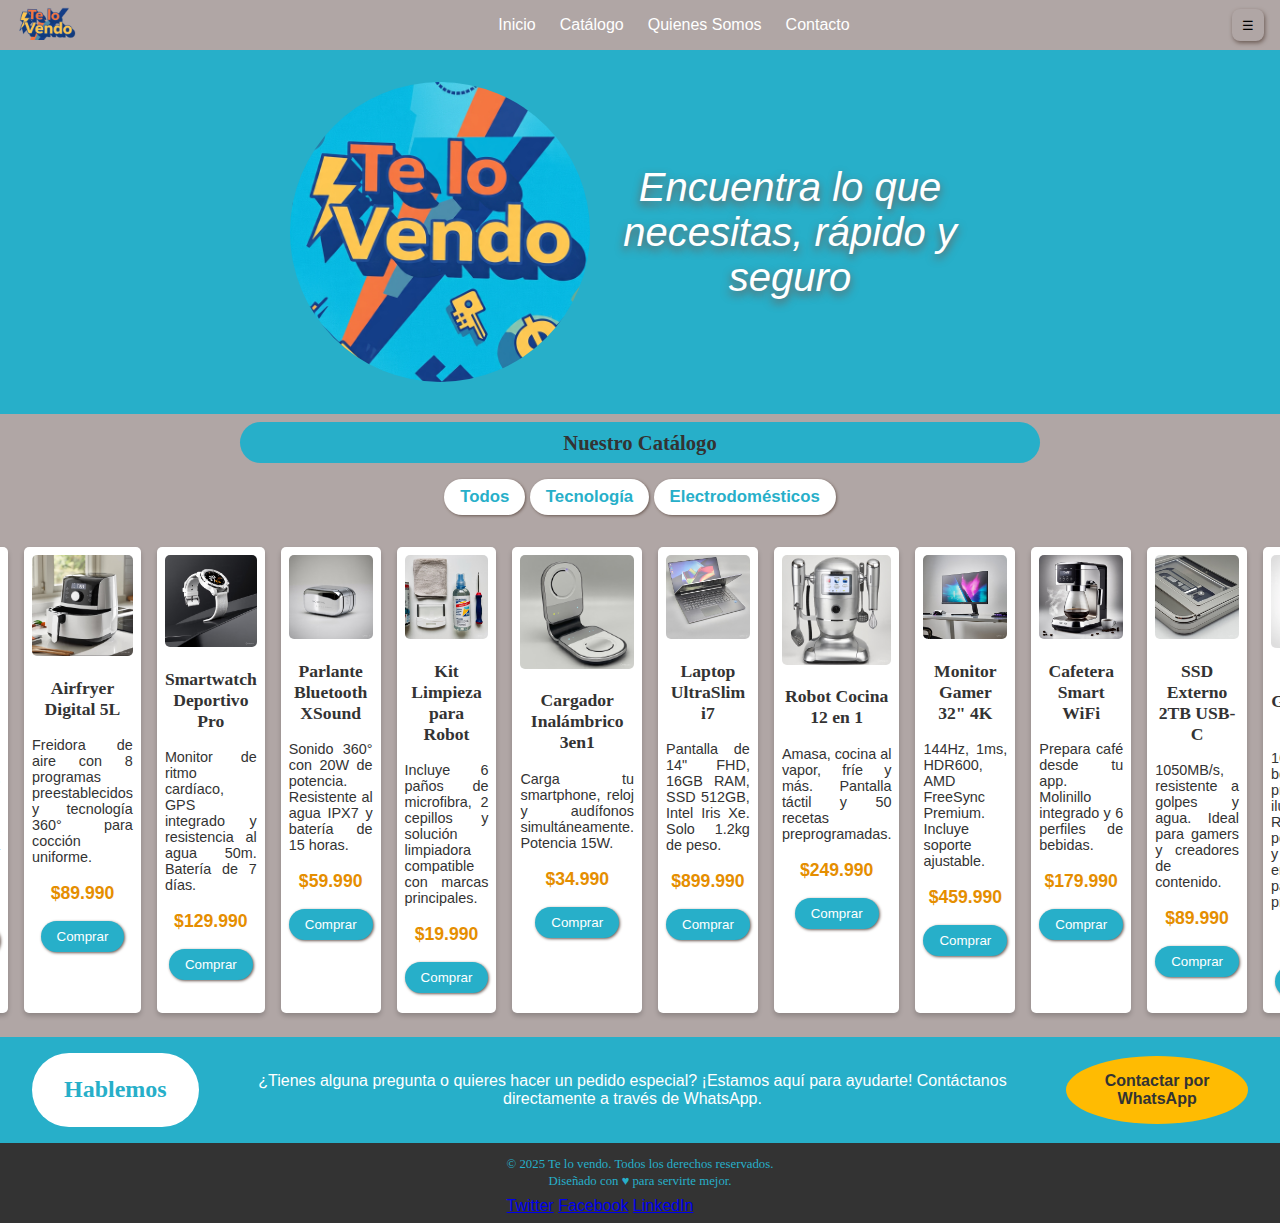
<file: catalog.html>
<!DOCTYPE html>
<html lang="es">
<head>
  <meta charset="UTF-8">
  <meta name="viewport" content="width=device-width, initial-scale=1.0">
  <title>Te Lo Vendo</title>
  <link rel="icon" href="assets/images/tlv_icon.webp" type="image/x-icon">
  <link rel="stylesheet" href="assets/css/style.css">
  <style>
   
  </style>
  <!-- ======================= HEADER ======================= -->
<body>
  <header>
    <div>
      <nav class="nav">
        <a href="#" class="header__logo"><img src="./assets/images/logo_tlv.svg" alt=""></a>
        <ul class="nav__list">
          <li class="nav__item"><a href="index.html" class="nav__link">Inicio</a></li>
          <li class="nav__item"><a href="#" class="nav__link--active">Catálogo</a></li>
          <li class="nav__item"><a href="aboutus.html" class="nav__link">Quienes Somos</a></li>
          <li class="nav__item"><a href="contact.html" class="nav__link">Contacto</a></li>
        </ul>
        <button class="nav__toggle" aria-label="Abrir menú">
          &#9776;
          <!-- Este es el ícono de hamburguesa    -->
        </button>
      </nav>
    </div>
  </header>

  <main>
    <!-- ======================= HOME ======================= -->
    <section class="hero">
      <div class="hero__content">
        <img class="hero__image" src="/assets/images/tlv_banner.jpeg" alt="Te Lo Vendo">
        <h1 class="hero__title">Te Lo Vendo</h1>
        <p class="hero__slogan">Encuentra lo que necesitas, rápido y seguro</p>
      </div>
    </section>
    <!-- ======================= CATÁLOGO ======================= -->
    <div id="catalog">
      <section class="catalog">
        <div class="catalog__container">
          <div class="catalog__title">
            <h3>Nuestro Catálogo</h3>
          </div> 
        <div class="catalog__filter">
          <button class="catalog__filter-btn catalog__filter-btn--active" data-filter="all">Todos</button>
          <button class="catalog__filter-btn" data-filter="tecnology">Tecnología</button>
          <button class="catalog__filter-btn" data-filter="home">Electrodomésticos</button>
        </div>
        <div class="catalog-grid">
          <div class="products__container">
            <div class="product-card active" data-category="home">
              <img src="assets/images/product1.jpeg" alt="Robot aspirador" class="product-card__img">
              <div class="product-card__info">
                <h3 class="product-card__title">Robot Aspirador X300</h3>
                <p class="product-card__desc">Aspiradora inteligente con mapeo láser y app control. Ideal para pisos de hasta 120m².</p>
                <p class="product-card__price">$249.990</p>
                <button class="product-card__btn">Comprar</button>
              </div>
            </div>
            <div class="product-card active" data-category="home">
              <img src="assets/images/product2.jpeg" alt="" class="product-card__img">
              <div class="product-card__info">
                <h3 class="product-card__title">Airfryer Digital 5L</h3>
                <p class="product-card__desc">Freidora de aire con 8 programas preestablecidos y tecnología 360° para cocción uniforme.</p>
                <p class="product-card__price">$89.990</p>
                <button class="product-card__btn">Comprar</button>
              </div>
            </div>
            <div class="product-card active" data-category="tecnology">
              <img src="assets/images/product3.jpeg" alt="" class="product-card__img">
              <div class="product-card__info">
                <h3 class="product-card__title">Smartwatch Deportivo Pro</h3>
                <p class="product-card__desc">Monitor de ritmo cardíaco, GPS integrado y resistencia al agua 50m. Batería de 7 días.</p>
                <p class="product-card__price">$129.990</p>
                <button class="product-card__btn">Comprar</button>
              </div>
            </div>
            <div class="product-card active" data-category="tecnology">
                <img src="assets/images/product4.jpeg" alt="" class="product-card__img">
                <div class="product-card__info">
                  <h3 class="product-card__title">Parlante Bluetooth XSound</h3>
                  <p class="product-card__desc">Sonido 360° con 20W de potencia. Resistente al agua IPX7 y batería de 15 horas.</p>
                  <p class="product-card__price">$59.990</p>
                  <button class="product-card__btn">Comprar</button>
                </div>
            </div>
            <div class="product-card active" data-category="home">
                <img src="assets/images/product5.jpeg" alt="" class="product-card__img">
                <div class="product-card__info">
                  <h3 class="product-card__title">Kit Limpieza para Robot</h3>
                  <p class="product-card__desc">Incluye 6 paños de microfibra, 2 cepillos y solución limpiadora compatible con marcas principales.</p>
                  <p class="product-card__price">$19.990</p>
                  <button class="product-card__btn">Comprar</button>
                </div>
            </div>
              <div class="product-card active" data-category="tecnology">
                <img src="assets/images/product6.jpeg" alt="" class="product-card__img">
                <div class="product-card__info">
                  <h3 class="product-card__title">Cargador Inalámbrico 3en1</h3>
                  <p class="product-card__desc">Carga tu smartphone, reloj y audífonos simultáneamente. Potencia 15W.</p>
                  <p class="product-card__price">$34.990</p>
                  <button class="product-card__btn">Comprar</button>
                </div>
              </div>
              <div class="product-card active" data-category="tecnology">
                <img src="assets/images/product7.jpeg" alt="" class="product-card__img">
                <div class="product-card__info">
                  <h3 class="product-card__title">Laptop UltraSlim i7</h3>
                  <p class="product-card__desc">Pantalla de 14" FHD, 16GB RAM, SSD 512GB, Intel Iris Xe. Solo 1.2kg de peso.</p>
                  <p class="product-card__price">$899.990</p>
                  <button class="product-card__btn">Comprar</button>
                </div>
              </div>
              <div class="product-card active" data-category="home">
                <img src="assets/images/product8.jpeg" alt="" class="product-card__img">
                <div class="product-card__info">
                  <h3 class="product-card__title">Robot Cocina 12 en 1</h3>
                  <p class="product-card__desc">Amasa, cocina al vapor, fríe y más. Pantalla táctil y 50 recetas preprogramadas.</p>
                  <p class="product-card__price">$249.990</p>
                  <button class="product-card__btn">Comprar</button>
                </div>
              </div>
              <div class="product-card active" data-category="tecnology">
                <img src="assets/images/product9.jpeg" alt="" class="product-card__img">
                <div class="product-card__info">
                  <h3 class="product-card__title">Monitor Gamer 32" 4K</h3>
                  <p class="product-card__desc">144Hz, 1ms, HDR600, AMD FreeSync Premium. Incluye soporte ajustable.</p>
                  <p class="product-card__price">$459.990</p>
                  <button class="product-card__btn">Comprar</button>
                </div>
              </div>
              <div class="product-card active" data-category="home">
                <img src="assets/images/product10.jpeg" alt="" class="product-card__img">
                <div class="product-card__info">
                  <h3 class="product-card__title">Cafetera Smart WiFi</h3>
                  <p class="product-card__desc">Prepara café desde tu app. Molinillo integrado y 6 perfiles de bebidas.</p>
                  <p class="product-card__price">$179.990</p>
                  <button class="product-card__btn">Comprar</button>
                </div>
              </div>
              <div class="product-card active" data-category="tecnology">
                <img src="assets/images/product11.jpeg" alt="" class="product-card__img">
                <div class="product-card__info">
                  <h3 class="product-card__title">SSD Externo 2TB USB-C</h3>
                  <p class="product-card__desc">1050MB/s, resistente a golpes y agua. Ideal para gamers y creadores de contenido.</p>
                  <p class="product-card__price">$89.990</p>
                  <button class="product-card__btn">Comprar</button>
                </div>
              </div>
              <div class="product-card active" data-category="tecnology">
                <img src="assets/images/product12.jpeg" alt="Mouse Gaming RGB" class="product-card__img">
                <div class="product-card__info">
                    <h3 class="product-card__title">Mouse Gaming Pro RGB</h3>
                    <p class="product-card__desc">16.000 DPI, 8 botones programables, iluminación RGB personalizable y diseño ergonómico para gaming prolongado.</p>
                    <p class="product-card__price">$49.990</p>
                    <button class="product-card__btn">Comprar</button>
                </div>
              </div>
          </div>
        </div>
      </div>
      </section>
    </div>
    <!-- ======================= CONTACTO ======================= -->
    <div class="contact" id="contact">
      <section class="contact__container">
        <div class="contact__content">
          <div class="contact__title">          
            <h2>Hablemos</h2>
          </div>
          <p>¿Tienes alguna pregunta o quieres hacer un pedido especial? ¡Estamos aquí para ayudarte! Contáctanos
            directamente a través de WhatsApp.</p>
          <a href="https://wa.me/56912345678?text=Hola!%20Vengo%20del%20sitio%20web%20de%20VerdeModa%20y%20quisiera%20consultar%20por..."
            target="_blank" class="btn btn--primary">Contactar por WhatsApp</a>
        </section>
      </div>
    </main>  
  <!-- ======================= FOOTER ======================= -->
  <footer class="footer">
  <div class="footer__wrapper">
    <div class="footer__container">
      <p>&copy; 2025 Te lo vendo. Todos los derechos reservados.</p>
      <p>Diseñado con ♥ para servirte mejor.</p>
    </div>
    <div class="footer__social">
      <a href="#" class="footer__link footer__link--twitter">Twitter</a>
      <a href="#" class="footer__link footer__link--facebook">Facebook</a>
      <a href="#" class="footer__link footer__link--linkedin">LinkedIn</a>
    </div>
  </div>
</footer>
  <script src="assets/scripts/script.js"></script>
</body>
</html>
</file>
<file: assets/css/style.css>
:root {
    --color-primary: #E58E00;
    --color-secondary: #27AFC9;
    --color-accent: #FFBB02;
    --color-text: #333;
    --color-light: #B0A6A5;
    --color-dark: #6D5C55;
    --color-white: #FFFFFF;      
    --fuente-base: 'Montserrat', sans-serif;
    --fuente-logo: Tahoma;
    --fondo-image: url(../img/branding_fondo.jpg);
}
body {
    padding: 0;
    margin: 0;
    box-sizing: border-box;
    font-family: var(--fuente-base);
    align-items: center;
    justify-content: center;
    width: 100%;
}
.nav {
    display: flex;
    flex-direction: row;
    background-color: var(--color-light);
    align-items: center;
    justify-content: space-between;
    padding: 0 1rem;
}
.header__logo img{
    width: 60px;
    height: auto;
}
.nav__list {
    display: flex;
    flex-direction: row;
    list-style: none;
    gap: 1.5rem;
    font-family: var(--fuente-base);
    font-size: 1rem;
}
.nav__item a{
    text-decoration: none;
    color: var(--color-white);
}
.nav__item a:hover {
    text-decoration: underline;
}
.nav__item a.active {
    text-decoration: underline;
}
.nav__toggle {
    background-color: var(--color-light);
    width: 2rem;
    height: 2rem;
    border:none;
    border-radius: 0.5rem;
    box-shadow: 1px 2px 4px var(--color-dark);
    cursor: pointer;
}
.hero {
    background-color: var(--color-secondary);
    padding: 2rem;
    display: flex;
    justify-content: center;
}
.hero__content {
    display: flex;
    flex-direction: row;
    align-items: center;
    justify-content: center;
    max-width: 700px;
}
.hero__image {
    width: 300px;
    object-fit:cover;
    border-radius: 50%;
}
.hero__title {
    font-family: var(--fuente-logo);
    display: none;
}
.hero__slogan {
    font-family: var(--fuente-base);
    font-size: 2.5rem;
    font-style: italic;
    text-align: center;
    color: var(--color-white);
    text-shadow: 0px 4px 8px var(--color-dark);
}
.news {
    background-color: var(--color-accent);
    padding: 0.5rem 1rem;
    color: var(--color-text);
    text-align: center;
    display: flex;
    flex-direction: column;
    justify-content: center;
    align-items: center;
}
.news__title {
    font-family: var(--fuente-logo);
    font-size: 1.1rem;
    background: var(--color-white);
    border-radius: 50px;
    padding: 0;
    margin: 0;
    line-height: 0;
    width: 500px;
}
.news__content ul{
    font-family: var(--fuente-base);
    list-style: none;
    text-align: left;
    line-height: 2;
    font-size: 1rem;
}
.products {
    background-color: var(--color-light);
    padding: 0.5rem 1rem;
    color: var(--color-text);
    text-align: center;
    display: flex;
    flex-direction: column;
    justify-content: center;
    align-items: center;
}
.products__title {
    font-family: var(--fuente-logo);
    font-size: 1.1rem;
    background-color: var(--color-white);
    border-radius: 50px;
    padding: 0;
    margin: 0;
    line-height: 0;
    width: 500px;
}
.products__container {
    display: flex;
    flex-direction: row;
    justify-content: center;
    max-width: 800px;
    gap: 1rem;
    padding: 1rem;
}

.product-card {
    background-color: var(--color-white);
    width: 25%;
    flex-direction: column;
    padding: 0.5rem 0.5rem 1rem 0.5rem;
    border-radius: 5px;
    box-shadow: 0 3px 5px rgba(0,0,0,0.2);
}
.product-card:hover {
    transform: scale(1.03);
}
.product-card__img {
    width: 100%;
    border-radius: 5px;
}
.product-card__info {
    font-family: var(--fuente-base);
    color:var(--color-text)
}
.product-card__title {
    font-family: var(--fuente-logo);
    font-size: 1.1rem;
}
.product-card__desc {
    text-align: justify;
    font-size: 0.9rem;
}
.product-card__price {
    font-size: 1.1rem;
    font-weight: bolder;
    color: var(--color-primary);
}
.product-card__btn {
    background-color: var(--color-secondary);
    color: var(--color-white);
    border-radius: 20px;
    border: none;
    padding: 0.5rem 1rem;
    box-shadow: 1px 1px 3px var(--color-dark);
    cursor: pointer;
}
.product-card__btn:hover {
    transform: scale(1.1);
}
.catalog {
    background-color: var(--color-light);
    padding: 0.5rem 1rem;
    color: var(--color-text);
    text-align: center;
    display: flex;
    flex-direction: column;
    justify-content: center;
    align-items: center;
}
.catalog__container {
    display: flex;
    flex-direction: column;
    justify-content: center;
    max-width: 800px;
    gap: 1rem;
}
.catalog__title {
    font-family: var(--fuente-logo);
    font-size: 1.1rem;
    background-color: var(--color-secondary);
    border-radius: 50px;
    padding: 0;
    margin: 0;
    line-height: 0;
}
.catalog__filter {
    gap: 2rem;
}
.catalog__filter-btn {
    background-color: var(--color-white);
    font-family: var(--fuente-base);
    color: var(--color-secondary);
    font-size: 1.05rem;
    font-weight: bold;
    border-radius: 20px;
    border: none;
    padding: 0.5rem 1rem;
    box-shadow: 1px 1px 3px var(--color-dark);
    cursor: pointer;
}
.catalog__filter-btn:hover {
    background-color:var(--color-accent);
    color: var(--color-dark)
}
.contact__container {
    background-color: var(--color-secondary);
}
.contact__content {
    display: flex;
    flex-direction: row;
    color: var(--color-white);
    padding: 1rem 2rem;
    gap: 2rem;
    text-align: center;
    align-items: center;
}
.contact__title {
    background-color: var(--color-white);
    padding: 0.2rem 2rem;
    border-radius: 50px;
}
.contact__title h2{
    font-family: var(--fuente-logo);
    color: var(--color-secondary);
}
.contact__content a{
    text-decoration: none;
    color: var(--color-text);
    background-color: var(--color-accent);
    border-radius: 50%;
    padding: 1rem;
    font-weight: bold;
}
.about {
    background-color: var(--color-light);
    padding: 0.5rem 3rem;
    color: var(--color-text);
    text-align: center;
    display: flex;
    flex-direction: column;
    justify-content: center;
    align-items: center;
}
.about__title {
    font-family: var(--fuente-logo);
    font-size: 1.1rem;
    background: var(--color-white);
    border-radius: 50px;
    padding: 0;
    margin: 0;
    line-height: 0;
    width: 500px;
}
.about__subtitle {
    width: 500px;
    font-weight: bold;
    font-style: italic;
    text-align: right;
    color: var(--color-white);
}
.about__content {
    color: var(--color-text);
}
.about__content h3{
    font-family: var(--fuente-logo);
    text-align: left;    
}
.about__content ul{
    font-family: var(--fuente-base);
    list-style: none;
    text-align: left;
    line-height: 1.5;
    font-size: 1rem;
}
.about__team h3 {
    font-family: var(--fuente-logo);
}
.about__team ul{
    font-family: var(--fuente-base);
    list-style: none;
    text-align: left;
    line-height: 2;
    font-size: 1rem;
}
.footer {
    display: flex;
    background: var(--color-text);
    color: var(--color-white);
    justify-content: center;
    padding: 0.5rem 1rem;
}
.footer__container {
    font-family: var(--fuente-logo);
    text-align: center;
    font-size: 0.8rem;
    line-height: 0.3;
    color: var(--color-secondary);
}

.form {
    background-color: var(--color-light);
    padding: 3rem;
    color: var(--color-text);
    text-align: center;
    display: flex;
    flex-direction: column;
    justify-content: center;
    align-items: center;
}

.form__title {
    font-family: var(--fuente-logo);
    font-size: 1.1rem;
    background: var(--color-white);
    border-radius: 50px;
    padding: 0;
    margin: 0;
    line-height: 0;
    width: 500px;
}
.form__subtitle {
    width: 500px;
    font-weight: bold;
    font-style: italic;
    text-align: right;
    color: var(--color-white);
    padding-top: 10px;
}

.form__content {
    color: var(--color-text);
    background-color: #27AFC9;
    padding: 3em 8em;
    margin: 2em 0;
    border-radius: 45px;
    box-shadow: 2px 2px 2px 1px var(--color-dark);
}


.form__input, .form__textarea, .form__button {
    border: none;
    border-radius: 5px;
    padding: 0.9em;
    margin: 0.3em;
}

.form__button:hover{
    color: var(--color-white);
    background-color: var(--color-accent);
}

@media (max-width: 600px) {
    .products__container {
        flex-direction: column;
        width: 100%;
    }
    .catalog__container {
        flex-direction: column;
        width: 100%;
    }
    .product-card {
        width: 100%;
    }
    .product-card__img {
        height: 200px;
        object-fit: cover;
    }
    .contact__title{
        display: none;
    }
}
</file>
